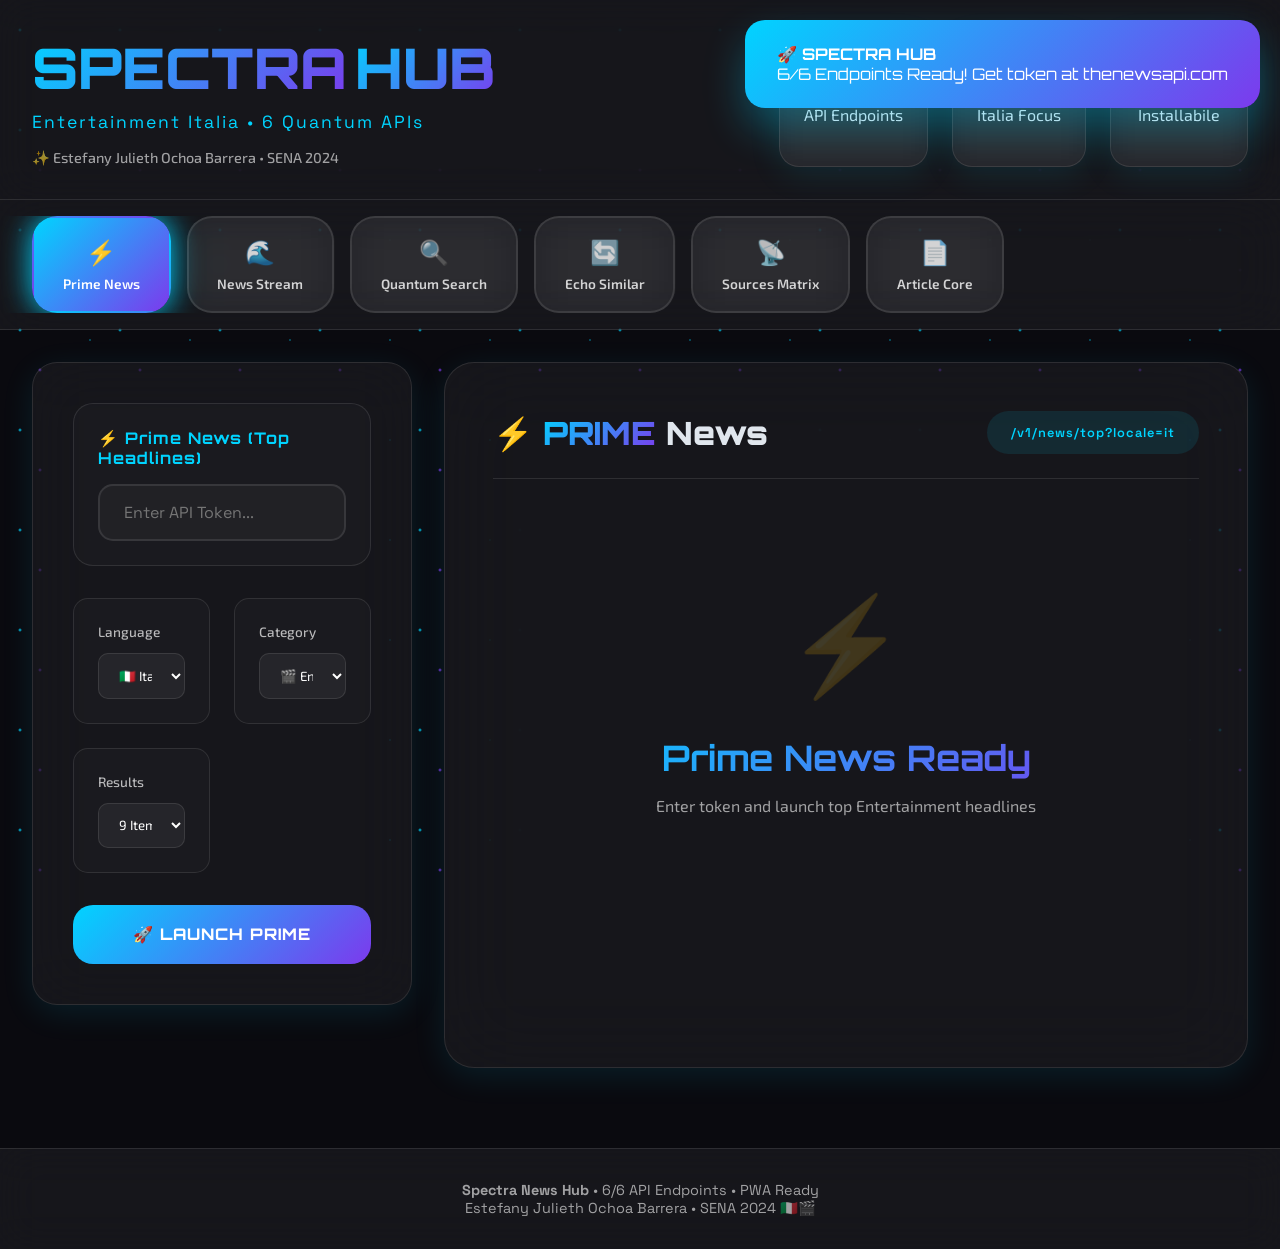
<file: index.html>
<!DOCTYPE html>
<html lang="it">
<head>
  <meta charset="UTF-8">
  <meta name="viewport" content="width=device-width, initial-scale=1.0">
  <title>Spectra News Hub 🌊 - Estefany Julieth Ochoa Barrera</title>
  <meta name="description" content="Piattaforma avanzata per Entertainment Italia - 6 API Endpoints">
  <meta name="author" content="Estefany Julieth Ochoa Barrera - SENA">
  
  <!-- PWA -->
  <link rel="manifest" href="manifest.json">
  <meta name="theme-color" content="#00d4ff">
  <meta name="apple-mobile-web-app-capable" content="yes">
  <link rel="apple-touch-icon" href="icon-192.png">
  
  <!-- Fonts Futuristic -->
  <link href="https://fonts.googleapis.com/css2?family=Orbitron:wght@400;700;900&family=Exo+2:wght@300;400;600;800&family=Space+Grotesk:wght@400;500;700&display=swap" rel="stylesheet">
  
  <link rel="stylesheet" href="styles.css">
</head>
<body>
  <!-- GLASS HERO -->
  <header class="glass-hero">
    <div class="hero-grid">
      <div class="hero-brand">
        <div class="neon-logo">
          <span class="logo-glow">SPECTRA</span>
          <span class="logo-pulse">HUB</span>
        </div>
        <div class="tech-tagline">Entertainment Italia • 6 Quantum APIs</div>
        <div class="dev-credit">✨ Estefany Julieth Ochoa Barrera • SENA 2024</div>
      </div>
      <div class="hero-stats">
        <div class="stat-card">
          <div class="stat-number">6</div>
          <div>API Endpoints</div>
        </div>
        <div class="stat-card">
          <div class="stat-number">🇮🇹</div>
          <div>Italia Focus</div>
        </div>
        <div class="stat-card">
          <div class="stat-number">PWA</div>
          <div>Installabile</div>
        </div>
      </div>
    </div>
  </header>

  <!-- CYBER NAV -->
  <nav class="cyber-nav">
    <div class="nav-scroller">
      <button class="nav-chip active" data-panel="prime">
        <div class="chip-icon">⚡</div>
        <div>Prime News</div>
      </button>
      <button class="nav-chip" data-panel="stream">
        <div class="chip-icon">🌊</div>
        <div>News Stream</div>
      </button>
      <button class="nav-chip" data-panel="quantum">
        <div class="chip-icon">🔍</div>
        <div>Quantum Search</div>
      </button>
      <button class="nav-chip" data-panel="echo">
        <div class="chip-icon">🔄</div>
        <div>Echo Similar</div>
      </button>
      <button class="nav-chip" data-panel="matrix">
        <div class="chip-icon">📡</div>
        <div>Sources Matrix</div>
      </button>
      <button class="nav-chip" data-panel="core">
        <div class="chip-icon">📄</div>
        <div>Article Core</div>
      </button>
    </div>
  </nav>

  <!-- MAIN DASHBOARD -->
  <div class="dashboard">
    
    <!-- 1. PRIME NEWS -->
    <div class="control-matrix active" id="panel-prime">
      <div class="api-auth">
        <div class="auth-header">⚡ Prime News (Top Headlines)</div>
        <input type="password" id="primeToken" placeholder="Enter API Token..." class="code-input">
      </div>
      <div class="control-grid">
        <div class="param-card">
          <label>Language</label>
          <select id="primeLang">
            <option value="it" selected>🇮🇹 Italiano</option>
            <option value="en">🌍 English</option>
          </select>
        </div>
        <div class="param-card">
          <label>Category</label>
          <select id="primeCat">
            <option value="entertainment" selected>🎬 Entertainment</option>
            <option value="sports">⚽ Sports</option>
          </select>
        </div>
        <div class="param-card">
          <label>Results</label>
          <select id="primeCount">
            <option value="6">6 Items</option>
            <option value="9" selected>9 Items</option>
          </select>
        </div>
      </div>
      <button class="launch-btn" onclick="activatePrime()">🚀 Launch Prime</button>
    </div>

    <!-- 2. NEWS STREAM -->
    <div class="control-matrix" id="panel-stream">
      <div class="api-auth">
        <div class="auth-header">🌊 News Stream (All News)</div>
        <input type="password" id="streamToken" placeholder="Enter API Token..." class="code-input">
      </div>
      <div class="control-grid">
        <div class="param-card">
          <label>Language</label>
          <select id="streamLang">
            <option value="it" selected>🇮🇹 Italiano</option>
          </select>
        </div>
        <div class="param-card">
          <label>Category</label>
          <select id="streamCat">
            <option value="entertainment" selected>🎬 Entertainment</option>
            <option value="general">📰 General</option>
          </select>
        </div>
        <div class="param-card">
          <label>Results</label>
          <select id="streamCount">
            <option value="6" selected>6 Items</option>
            <option value="12">12 Items</option>
          </select>
        </div>
      </div>
      <button class="launch-btn" onclick="activateStream()">🌊 Launch Stream</button>
    </div>

    <!-- 3. QUANTUM SEARCH -->
    <div class="control-matrix" id="panel-quantum">
      <div class="api-auth">
        <div class="auth-header">🔍 Quantum Search</div>
        <input type="password" id="quantumToken" placeholder="Enter API Token..." class="code-input">
      </div>
      <div class="control-grid">
        <div class="param-card">
          <label>Keywords</label>
          <input type="text" id="searchQuery" placeholder="cinema, festival, celebrity..." class="code-input" value="cinema">
        </div>
        <div class="param-card">
          <label>Language</label>
          <select id="quantumLang">
            <option value="it" selected>🇮🇹 Italiano</option>
          </select>
        </div>
        <div class="param-card">
          <label>Results</label>
          <select id="quantumCount">
            <option value="6" selected>6 Items</option>
            <option value="12">12 Items</option>
          </select>
        </div>
      </div>
      <button class="launch-btn" onclick="activateQuantum()">🔍 Search Now</button>
    </div>

    <!-- 4. ECHO SIMILAR -->
    <div class="control-matrix" id="panel-echo">
      <div class="api-auth">
        <div class="auth-header">🔄 Echo Similar</div>
        <input type="password" id="echoToken" placeholder="Enter API Token..." class="code-input">
      </div>
      <div class="control-grid">
        <div class="param-card">
          <label>Article UUID</label>
          <input type="text" id="echoId" placeholder="Paste UUID here..." class="code-input" value="demo-123">
        </div>
        <div class="param-card">
          <label>Limit</label>
          <select id="echoLimit">
            <option value="5" selected>5 Similar</option>
            <option value="10">10 Similar</option>
          </select>
        </div>
      </div>
      <button class="launch-btn" onclick="activateEcho()">🔄 Find Similar</button>
    </div>

    <!-- 5. SOURCES MATRIX -->
    <div class="control-matrix" id="panel-matrix">
      <div class="api-auth">
        <div class="auth-header">📡 Sources Matrix</div>
        <input type="password" id="matrixToken" placeholder="Enter API Token..." class="code-input">
      </div>
      <div class="control-grid">
        <div class="param-card">
          <label>Language</label>
          <select id="matrixLang">
            <option value="it" selected>🇮🇹 Italiano</option>
          </select>
        </div>
        <div class="param-card">
          <label>Category</label>
          <select id="matrixCat">
            <option value="entertainment" selected>🎬 Entertainment</option>
          </select>
        </div>
      </div>
      <button class="launch-btn" onclick="activateMatrix()">📡 Load Sources</button>
    </div>

    <!-- 6. CORE DETAIL -->
    <div class="control-matrix" id="panel-core">
      <div class="api-auth">
        <div class="auth-header">📄 Article Core</div>
        <input type="password" id="coreToken" placeholder="Enter API Token..." class="code-input">
      </div>
      <div class="control-grid">
        <div class="param-card">
          <label>Article UUID</label>
          <input type="text" id="coreId" placeholder="Paste UUID here..." class="code-input" value="demo-456">
        </div>
      </div>
      <button class="launch-btn" onclick="activateCore()">📄 Load Detail</button>
    </div>

    <!-- OUTPUT TERMINAL -->
    <main class="output-terminal">
      
      <!-- PRIME SCREEN -->
      <section class="terminal-screen active" id="screen-prime">
        <div class="screen-header">
          <h2>⚡ <span class="neon-text">PRIME</span> News</h2>
          <div class="api-path">/v1/news/top?locale=it</div>
        </div>
        <div id="primeOutput" class="output-zone">
          <div class="welcome-matrix">
            <div class="matrix-particle">⚡</div>
            <h3>Prime News Ready</h3>
            <p>Enter token and launch top Entertainment headlines</p>
          </div>
        </div>
      </section>

      <!-- STREAM SCREEN -->
      <section class="terminal-screen" id="screen-stream">
        <div class="screen-header">
          <h2>🌊 <span class="neon-text">NEWS STREAM</span></h2>
          <div class="api-path">/v1/news/all?locale=it</div>
        </div>
        <div id="streamOutput" class="output-zone">
          <div class="welcome-matrix">
            <div class="matrix-particle">🌊</div>
            <h3>Stream Ready</h3>
            <p>Launch continuous Entertainment news flow</p>
          </div>
        </div>
      </section>

      <!-- QUANTUM SCREEN -->
      <section class="terminal-screen" id="screen-quantum">
        <div class="screen-header">
          <h2>🔍 <span class="neon-text">QUANTUM</span> Search</h2>
          <div class="api-path">/v1/news/search?keywords=cinema</div>
        </div>
        <div id="quantumOutput" class="output-zone">
          <div class="welcome-matrix">
            <div class="matrix-particle">🔍</div>
            <h3>Search Engine Active</h3>
            <p>Enter keywords like "cinema" or "festival"</p>
          </div>
        </div>
      </section>

      <!-- ECHO SCREEN -->
      <section class="terminal-screen" id="screen-echo">
        <div class="screen-header">
          <h2>🔄 <span class="neon-text">ECHO</span> Similar</h2>
          <div class="api-path">/v1/news/similar?article=UUID</div>
        </div>
        <div id="echoOutput" class="output-zone">
          <div class="welcome-matrix">
            <div class="matrix-particle">🔄</div>
            <h3>Echo System Online</h3>
            <p>Paste article UUID to find similar content</p>
          </div>
        </div>
      </section>

      <!-- MATRIX SCREEN -->
      <section class="terminal-screen" id="screen-matrix">
        <div class="screen-header">
          <h2>📡 <span class="neon-text">SOURCES</span> Matrix</h2>
          <div class="api-path">/v1/news/sources?locale=it</div>
        </div>
        <div id="matrixOutput" class="output-zone">
          <div class="welcome-matrix">
            <div class="matrix-particle">📡</div>
            <h3>Sources Matrix Ready</h3>
            <p>Load all Italian Entertainment sources</p>
          </div>
        </div>
      </section>

      <!-- CORE SCREEN -->
      <section class="terminal-screen" id="screen-core">
        <div class="screen-header">
          <h2>📄 <span class="neon-text">CORE</span> Detail</h2>
          <div class="api-path">/v1/news/detail?article=UUID</div>
        </div>
        <div id="coreOutput" class="output-zone">
          <div class="welcome-matrix">
            <div class="matrix-particle">📄</div>
            <h3>Core Reader Active</h3>
            <p>Paste UUID for full article details</p>
          </div>
        </div>
      </section>

    </main>
  </div>

  <!-- NEON FOOTER -->
  <footer class="neon-footer">
    <div class="footer-glow">
      <strong>Spectra News Hub</strong> • 6/6 API Endpoints • PWA Ready
      <br>Estefany Julieth Ochoa Barrera • SENA 2024 🇮🇹🎬
    </div>
  </footer>

  <!-- LOADING VEIL -->
  <div id="veil" class="loading-veil">
    <div class="orbital-loader">
      <div class="orbit"></div>
      <div class="core">Quantum Loading...</div>
    </div>
  </div>

  <script src="app.js"></script>
</body>
</html>
</file>
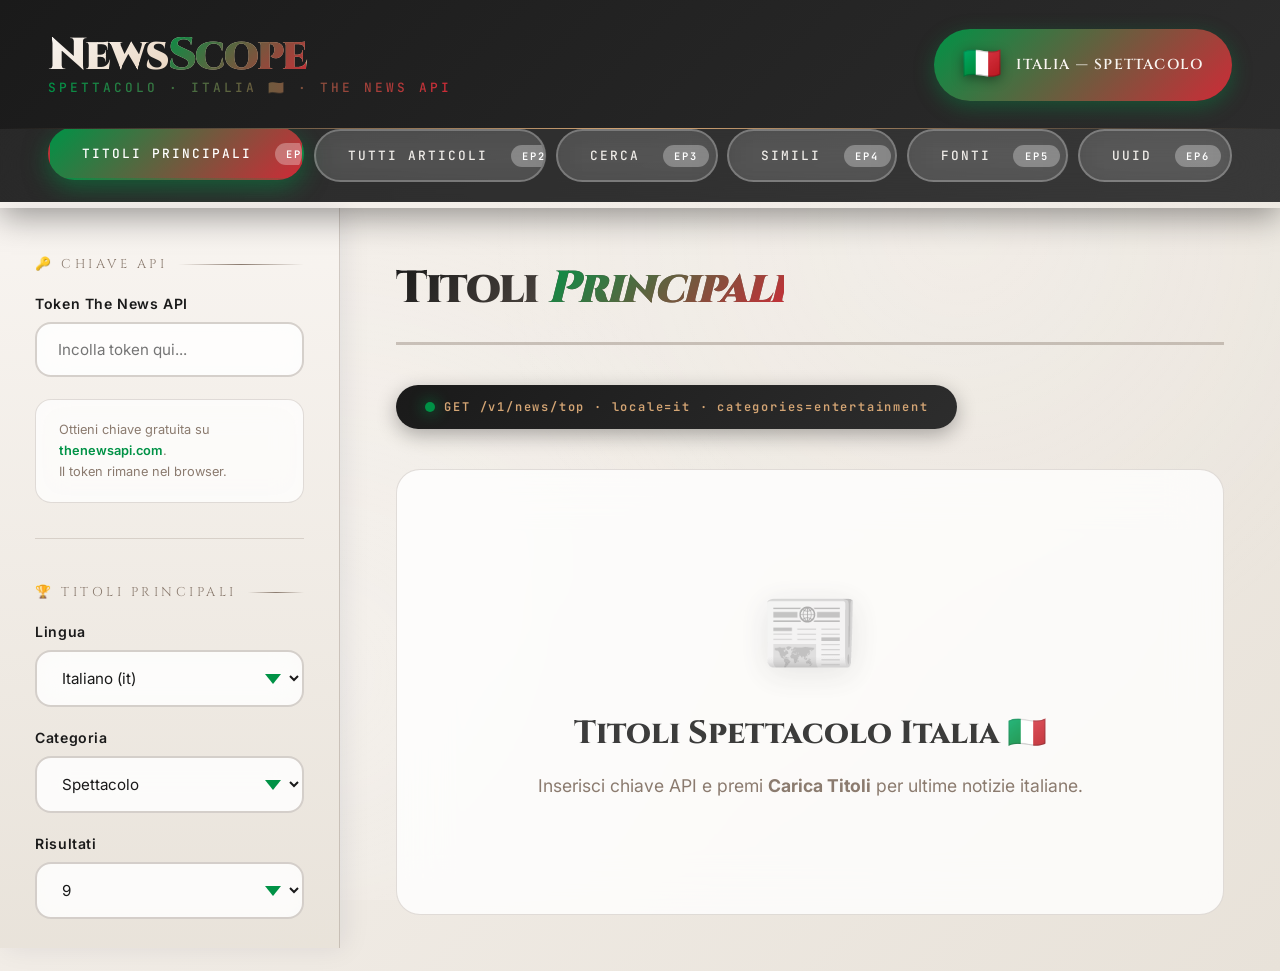
<file: news-explorer.html>
<!DOCTYPE html>
<html lang="it">
<head>
  <meta charset="UTF-8" />
  <meta name="viewport" content="width=device-width, initial-scale=1.0"/>
  <title>NewsScope — Cronache Italiane 🇮🇹 | Spettacolo</title>

  <!-- Google Fonts Italiane Premium -->
  <link href="https://fonts.googleapis.com/css2?family=Cinzel:wght@400;500;600;700;800;900&family=Inter:wght@300;400;500;600;700&family=JetBrains+Mono:wght@400;500;600&display=swap" rel="stylesheet"/>

  <style>
    /* ============================================================
       STILE ITALIANO COMPLETO - Marmo Carrara + Bandiera Italiana
    ============================================================ */
    *, *::before, *::after { 
      box-sizing: border-box; 
      margin: 0; 
      padding: 0; 
    }

    :root {
      /* Bandiera Italiana + Marmo */
      --verde-italia:    #009246;
      --rojo-italia:     #ce2b37;
      --blanco-marmol:   #f8f4f0;
      --marmol-oscuro:   #e8e2d9;
      --oro-renacentista:#d4a574;
      --negro-carbon:    #1a1a1a;
      --gris-piedra:     #8b7b6f;
      --sombra-marmol:   rgba(13,26,70,0.08);
      
      /* Tipografia Italiana */
      --serif: 'Cinzel', serif;
      --sans: 'Inter', sans-serif;
      --mono: 'JetBrains Mono', monospace;
    }

    body {
      font-family: var(--sans);
      background: linear-gradient(135deg, var(--blanco-marmol) 0%, var(--marmol-oscuro) 100%);
      color: var(--negro-carbon);
      min-height: 100vh;
      overflow-x: hidden;
      position: relative;
    }

    /* Texture Marmo Sottile */
    body::before {
      content: '';
      position: fixed;
      top: 0; left: 0; width: 100%; height: 100%;
      background-image: 
        radial-gradient(circle at 25% 75%, rgba(255,255,255,0.25) 0%, transparent 40%),
        radial-gradient(circle at 75% 25%, rgba(255,255,255,0.15) 0%, transparent 40%);
      pointer-events: none;
      z-index: -1;
    }

    /* HEADER HERO ITALIANO */
    header {
      background: linear-gradient(135deg, var(--negro-carbon) 0%, #2d2d2d 100%);
      color: var(--blanco-marmol);
      border-bottom: 6px solid transparent;
      background-clip: padding-box;
      position: sticky; top: 0; z-index: 100;
      box-shadow: 0 8px 32px rgba(0,0,0,0.4);
    }

    .masthead {
      display: flex; align-items: center; justify-content: space-between;
      padding: 1.8rem 3rem; position: relative;
    }

    .masthead::before {
      content: ''; position: absolute; bottom: 0; left: 0; right: 0;
      height: 1px; background: linear-gradient(90deg, transparent, var(--oro-renacentista), transparent);
    }

    .logo {
      font-family: var(--serif); font-size: 2.8rem; font-weight: 900;
      background: linear-gradient(135deg, var(--blanco-marmol), var(--oro-renacentista));
      -webkit-background-clip: text; -webkit-text-fill-color: transparent;
      background-clip: text; letter-spacing: -2px; line-height: 1;
    }

    .logo span { 
      background: linear-gradient(135deg, var(--verde-italia), var(--rojo-italia));
      -webkit-background-clip: text; -webkit-text-fill-color: transparent;
      background-clip: text;
    }

    .tagline {
      font-family: var(--mono); font-size: 0.8rem;
      background: linear-gradient(90deg, var(--verde-italia), var(--rojo-italia));
      -webkit-background-clip: text; -webkit-text-fill-color: transparent;
      letter-spacing: 3px; text-transform: uppercase; font-weight: 500;
    }

    .flag-badge {
      display: flex; align-items: center; gap: 0.8rem;
      padding: 0.9rem 1.8rem; background: linear-gradient(135deg, var(--verde-italia), var(--rojo-italia));
      border-radius: 50px; font-family: var(--serif); font-size: 0.9rem; font-weight: 600;
      letter-spacing: 1.2px; box-shadow: 0 6px 20px rgba(0,146,70,0.4);
      backdrop-filter: blur(15px);
    }

    .flag-badge .flag { font-size: 2rem; filter: drop-shadow(0 3px 6px rgba(0,0,0,0.4)); }

    /* NAV ITALIANA PREMIUM */
    nav {
      display: flex; overflow-x: auto; scrollbar-width: none;
      padding: 0 3rem 1.2rem; gap: 0.6rem;
      background: rgba(255,255,255,0.06); backdrop-filter: blur(25px);
    }

    nav::-webkit-scrollbar { display: none; }

    .nav-btn {
      background: rgba(255,255,255,0.12); border: 2px solid rgba(255,255,255,0.25);
      color: rgba(248,244,240,0.95); font-family: var(--mono); font-size: 0.8rem;
      font-weight: 500; letter-spacing: 2px; text-transform: uppercase;
      padding: 1rem 2rem; cursor: pointer; white-space: nowrap; border-radius: 30px;
      backdrop-filter: blur(15px); transition: all 0.35s cubic-bezier(0.4,0,0.2,1);
      position: relative; overflow: hidden;
    }

    .nav-btn::before {
      content: ''; position: absolute; top: 0; left: -100%; width: 100%; height: 100%;
      background: linear-gradient(90deg, transparent, rgba(255,255,255,0.4), transparent);
      transition: left 0.6s;
    }

    .nav-btn:hover::before { left: 100%; }
    .nav-btn:hover { 
      transform: translateY(-3px); box-shadow: 0 12px 30px rgba(0,0,0,0.4);
      border-color: rgba(255,255,255,0.5);
    }

    .nav-btn.active {
      background: linear-gradient(135deg, var(--verde-italia), var(--rojo-italia));
      border-color: transparent; color: white;
      box-shadow: 0 8px 25px rgba(0,146,70,0.5); transform: translateY(-2px);
    }

    .nav-btn .ep-tag {
      font-size: 0.65rem; background: rgba(255,255,255,0.3); color: white;
      padding: 0.25rem 0.7rem; border-radius: 15px; margin-left: 0.8rem; font-weight: 600;
    }

    /* LAYOUT PRINCIPALE */
    .app-body { display: grid; grid-template-columns: 340px 1fr; min-height: calc(100vh - 160px); }

    /* SIDEBAR MÁRMOL */
    .sidebar {
      background: linear-gradient(180deg, rgba(248,244,240,0.97) 0%, rgba(232,226,217,0.97) 100%);
      border-right: 1px solid rgba(139,123,111,0.35); padding: 3rem 2.2rem;
      position: sticky; top: 160px; height: calc(100vh - 160px); overflow-y: auto;
      display: flex; flex-direction: column; gap: 2.8rem; backdrop-filter: blur(25px);
      box-shadow: 5px 0 25px var(--sombra-marmol);
    }

    .sidebar-section { border-bottom: 1px solid rgba(139,123,111,0.25); padding-bottom: 2.2rem; }
    .sidebar-section:last-child { border-bottom: none; }

    .sidebar-label {
      font-family: var(--serif); font-size: 0.8rem; letter-spacing: 3.5px;
      text-transform: uppercase; color: var(--gris-piedra); margin-bottom: 1.4rem;
      display: flex; align-items: center; gap: 0.7rem;
    }

    .sidebar-label::after {
      content: ''; flex: 1; height: 1px; background: linear-gradient(90deg, transparent, var(--gris-piedra), transparent);
    }

    /* FORM CONTROLLI */
    .form-group { margin-bottom: 1.4rem; }
    .form-group label {
      display: block; font-size: 0.88rem; font-weight: 600; color: var(--negro-carbon);
      margin-bottom: 0.6rem; letter-spacing: 0.6px;
    }

    .form-control {
      width: 100%; padding: 1rem 1.3rem; background: rgba(255,255,255,0.85);
      border: 2px solid rgba(139,123,111,0.35); border-radius: 16px;
      font-family: var(--sans); font-size: 0.95rem; color: var(--negro-carbon);
      transition: all 0.35s cubic-bezier(0.4,0,0.2,1); backdrop-filter: blur(15px);
    }

    .form-control:focus {
      outline: none; border-color: var(--verde-italia);
      box-shadow: 0 0 0 5px rgba(0,146,70,0.2), 0 10px 30px var(--sombra-marmol);
      transform: translateY(-2px);
    }

    select.form-control {
      background-image: url("data:image/svg+xml,%3Csvg xmlns='http://www.w3.org/2000/svg' width='16' height='12' viewBox='0 0 16 12'%3E%3Cpath fill='%23009246' d='M8 12L0 2h16z'/%3E%3C/svg%3E");
      background-repeat: no-repeat; background-position: right 1.3rem center; padding-right: 3rem;
    }

    .btn-search {
      width: 100%; padding: 1.1rem 1.8rem;
      background: linear-gradient(135deg, var(--verde-italia), var(--rojo-italia));
      color: white; border: none; border-radius: 16px; font-family: var(--serif);
      font-size: 0.95rem; font-weight: 600; letter-spacing: 1.8px; text-transform: uppercase;
      cursor: pointer; transition: all 0.35s cubic-bezier(0.4,0,0.2,1); margin-top: 0.6rem;
      position: relative; overflow: hidden;
    }

    .btn-search::before {
      content: ''; position: absolute; top: 0; left: -100%; width: 100%; height: 100%;
      background: linear-gradient(90deg, transparent, rgba(255,255,255,0.4), transparent);
      transition: left 0.7s;
    }

    .btn-search:hover::before { left: 100%; }
    .btn-search:hover { transform: translateY(-3px); box-shadow: 0 15px 35px rgba(0,146,70,0.5); }
    .btn-search:active { transform: scale(0.98); }

    .api-key-note {
      font-size: 0.8rem; color: var(--gris-piedra); line-height: 1.65;
      background: rgba(255,255,255,0.75); border: 1px solid rgba(139,123,111,0.25);
      border-radius: 16px; padding: 1.2rem 1.4rem; backdrop-filter: blur(15px);
    }

    .api-key-note a { color: var(--verde-italia); text-decoration: none; font-weight: 600; }
    .api-key-note a:hover { text-decoration: underline; }

    /* MAIN CONTENT */
    .main-content { padding: 3.5rem; min-height: 100%; }

    .section-header {
      display: flex; align-items: baseline; justify-content: space-between;
      margin-bottom: 2.5rem; padding-bottom: 1.8rem;
      border-bottom: 3px solid rgba(139,123,111,0.4);
    }

    .section-title {
      font-family: var(--serif); font-size: 2.8rem; font-weight: 900;
      background: linear-gradient(135deg, var(--negro-carbon), var(--gris-piedra));
      -webkit-background-clip: text; -webkit-text-fill-color: transparent;
      line-height: 1.1; letter-spacing: -1.5px;
    }

    .section-title em {
      background: linear-gradient(135deg, var(--verde-italia), var(--rojo-italia));
      -webkit-background-clip: text; -webkit-text-fill-color: transparent;
    }

    .result-meta {
      font-family: var(--mono); font-size: 0.8rem; color: var(--gris-piedra);
      letter-spacing: 2.5px; font-weight: 500; text-transform: uppercase;
    }

    /* ENDPOINT BADGE */
    .endpoint-badge {
      display: inline-flex; align-items: center; gap: 0.6rem;
      background: linear-gradient(135deg, var(--negro-carbon), #2d2d2d);
      color: var(--oro-renacentista); font-family: var(--mono); font-size: 0.75rem;
      font-weight: 600; letter-spacing: 1.8px; padding: 0.9rem 1.8rem;
      border-radius: 30px; margin-bottom: 2.5rem; box-shadow: 0 6px 20px rgba(0,0,0,0.3);
      backdrop-filter: blur(25px);
    }

    .endpoint-badge .dot {
      width: 10px; height: 10px; background: var(--verde-italia); border-radius: 50%;
      animation: pulse-glow 2s infinite; box-shadow: 0 0 15px var(--verde-italia);
    }

    @keyframes pulse-glow {
      0%,100% { opacity: 1; transform: scale(1); }
      50% { opacity: 0.6; transform: scale(1.3); }
    }

    /* STATES & LOADING */
    .state-box {
      text-align: center; padding: 7rem 4rem; color: var(--gris-piedra);
      background: rgba(255,255,255,0.8); border-radius: 24px;
      border: 1px solid rgba(139,123,111,0.25); backdrop-filter: blur(25px);
    }

    .state-icon { font-size: 5rem; margin-bottom: 2rem; opacity: 0.6; filter: drop-shadow(0 6px 15px rgba(0,0,0,0.15)); }

    .state-title {
      font-family: var(--serif); font-size: 2rem; margin-bottom: 1rem;
      color: var(--negro-carbon); opacity: 0.85; font-weight: 800;
    }

    .state-sub { font-size: 1.1rem; line-height: 1.75; max-width: 600px; margin: 0 auto; }

    .loader {
      display: flex; align-items: center; justify-content: center; gap: 10px; padding: 6rem;
    }

    .loader-dot {
      width: 14px; height: 14px; background: linear-gradient(135deg, var(--verde-italia), var(--rojo-italia));
      border-radius: 50%; animation: bounce-italia 1.1s infinite ease-in-out;
    }

    .loader-dot:nth-child(2) { animation-delay: 0.25s; }
    .loader-dot:nth-child(3) { animation-delay: 0.5s; }

    @keyframes bounce-italia {
      0%,80%,100% { transform: scale(0.7) translateY(0); opacity: 0.5; }
      40% { transform: scale(1.2) translateY(-12px); opacity: 1; }
    }

    /* NEWS GRID ITALIANA */
    .news-grid {
      display: grid; grid-template-columns: repeat(auto-fill, minmax(360px, 1fr)); gap: 2.5rem;
    }

    /* TARJETAS PREMIUM */
    .card {
      background: rgba(255,255,255,0.97); border: 1px solid rgba(139,123,111,0.25);
      border-radius: 24px; overflow: hidden; transition: all 0.45s cubic-bezier(0.4,0,0.2,1);
      display: flex; flex-direction: column; position: relative; backdrop-filter: blur(25px);
      box-shadow: 0 12px 45px var(--sombra-marmol); animation: fadeInUpItalian 0.7s ease both;
    }

    .card::before {
      content: ''; position: absolute; top: 0; left: 0; right: 0; height: 5px;
           background: linear-gradient(90deg, var(--verde-italia), var(--rojo-italia));
    }

    .card:hover {
      transform: translateY(-15px) rotateX(3deg); box-shadow: 0 35px 80px rgba(0,0,0,0.2);
    }

    @keyframes fadeInUpItalian {
      from { opacity: 0; transform: translateY(40px) scale(0.95); }
      to { opacity: 1; transform: translateY(0) scale(1); }
    }

    .card:nth-child(1) { animation-delay: 0.15s; }
    .card:nth-child(2) { animation-delay: 0.3s; }
    .card:nth-child(3) { animation-delay: 0.45s; }
    .card:nth-child(4) { animation-delay: 0.6s; }
    .card:nth-child(5) { animation-delay: 0.75s; }
    .card:nth-child(6) { animation-delay: 0.9s; }

    .card-image {
      width: 100%; aspect-ratio: 16/9; object-fit: cover; transition: transform 0.5s ease;
    }

    .card:hover .card-image { transform: scale(1.08); }

    .card-image-placeholder {
      width: 100%; aspect-ratio: 16/9;
      background: linear-gradient(135deg, rgba(0,146,70,0.15) 0%, rgba(206,43,55,0.15) 50%, rgba(0,146,70,0.15) 100%);
      display: flex; align-items: center; justify-content: center; font-size: 4rem; opacity: 0.7;
    }

    .card-body { padding: 2.2rem; flex: 1; display: flex; flex-direction: column; }

    .card-category {
      font-family: var(--mono); font-size: 0.75rem; font-weight: 600; letter-spacing: 3px;
      text-transform: uppercase; background: linear-gradient(135deg, var(--verde-italia), var(--rojo-italia));
      -webkit-background-clip: text; -webkit-text-fill-color: transparent; margin-bottom: 1rem;
    }

    .card-title {
      font-family: var(--serif); font-size: 1.4rem; font-weight: 900; line-height: 1.35;
      color: var(--negro-carbon); margin-bottom: 1rem; flex: 1;
    }

    .card-title a { color: inherit; text-decoration: none; }
    .card-title a:hover { color: var(--verde-italia); text-shadow: 0 3px 10px rgba(0,146,70,0.3); }

    .card-snippet {
      font-size: 0.98rem; line-height: 1.7; color: var(--gris-piedra); margin-bottom: 1.5rem;
      display: -webkit-box; -webkit-line-clamp: 3; -webkit-box-orient: vertical; overflow: hidden;
    }

    .card-footer {
      display: flex; align-items: center; justify-content: space-between; padding-top: 1.2rem;
      border-top: 1px solid rgba(139,123,111,0.25); margin-top: auto;
    }

    .card-source { font-family: var(--mono); font-size: 0.8rem; color: var(--gris-piedra); font-weight: 500; }
    .card-date { font-family: var(--mono); font-size: 0.75rem; color: var(--gris-piedra); }

    .read-link {
      font-family: var(--mono); font-size: 0.75rem; color: var(--verde-italia);
      text-decoration: none; letter-spacing: 1.8px; text-transform: uppercase; font-weight: 600;
      padding: 0.6rem 1.2rem; border: 2px solid var(--verde-italia); border-radius: 25px;
      transition: all 0.35s ease;
    }

    .read-link:hover {
      background: var(--verde-italia); color: white; transform: translateY(-2px);
    }

    /* TOP STORY LAYOUT */
    .top-story {
      display: grid; grid-template-columns: 2fr 1fr; gap: 3rem; margin-bottom: 3rem;
      animation: fadeInUpItalian 0.7s ease both;
    }

    .top-story-main {
      background: rgba(255,255,255,0.97); border: 1px solid rgba(139,123,111,0.25);
      border-radius: 28px; overflow: hidden; cursor: pointer; transition: all 0.45s ease;
      box-shadow: 0 20px 60px var(--sombra-marmol);
    }

    .top-story-main:hover {
      transform: translateY(-10px); box-shadow: 0 45px 100px rgba(0,0,0,0.25);
    }

    .top-story-main .card-image { aspect-ratio: 16/9; }
    .top-story-main .card-body { padding: 2.8rem; }
    .top-story-main .card-title { font-size: 1.9rem; }

    .top-story-side { display: flex; flex-direction: column; gap: 1.8rem; }

    /* STAT CARDS */
    .stat-grid {
      display: grid; grid-template-columns: repeat(auto-fill, minmax(240px, 1fr));
      gap: 1.8rem; margin-bottom: 3rem;
    }

    .stat-card {
      background: linear-gradient(135deg, rgba(255,255,255,0.95), rgba(248,244,240,0.95));
      border: 1px solid rgba(139,123,111,0.25); border-radius: 24px; padding: 2.5rem;
      text-align: center; transition: all 0.4s ease; box-shadow: 0 12px 35px var(--sombra-marmol);
      animation: fadeInUpItalian 0.7s ease both;
    }

    .stat-card:hover {
      transform: translateY(-8px); box-shadow: 0 25px 55px rgba(0,0,0,0.2);
    }

    .stat-card-label {
      font-family: var(--mono); font-size: 0.7rem; letter-spacing: 3px;
      text-transform: uppercase; color: var(--gris-piedra); margin-bottom: 1rem;
    }

    .stat-card-value {
      font-family: var(--serif); font-size: 3.2rem; font-weight: 900;
      background: linear-gradient(135deg, var(--verde-italia), var(--rojo-italia));
      -webkit-background-clip: text; -webkit-text-fill-color: transparent; line-height: 1;
    }

    .stat-card-sub {
      font-size: 0.9rem; color: var(--gris-piedra); margin-top: 0.5rem; font-weight: 500;
    }

    /* HORIZONTAL SCROLL */
    .h-scroll-wrapper {
      overflow-x: auto; padding-bottom: 1.8rem; scrollbar-width: thin;
      scrollbar-color: rgba(139,123,111,0.6) transparent;
    }

    .h-scroll { display: flex; gap: 1.8rem; width: max-content; }
    .h-scroll .card { width: 320px; flex-shrink: 0; }

    /* SOURCES TABLE */
    .sources-table {
      width: 100%; border-collapse: collapse; font-size: 0.95rem;
      background: rgba(255,255,255,0.97); border-radius: 24px; overflow: hidden;
      box-shadow: 0 18px 55px var(--sombra-marmol);
    }

    .sources-table th {
      font-family: var(--mono); font-size: 0.75rem; letter-spacing: 2.5px;
      text-transform: uppercase; color: var(--gris-piedra); padding: 1.5rem 1.8rem;
      text-align: left; background: linear-gradient(135deg, rgba(0,146,70,0.12), rgba(206,43,55,0.12));
      border-bottom: 3px solid rgba(139,123,111,0.3); font-weight: 700;
    }

    .sources-table td {
      padding: 1.5rem 1.8rem; border-bottom: 1px solid rgba(139,123,111,0.15);
      color: var(--negro-carbon); vertical-align: middle; transition: background 0.35s ease;
    }

    .sources-table tr:hover td { background: rgba(0,146,70,0.08); }

    .source-name { font-weight: 700; color: var(--negro-carbon); }
    .source-url {
      font-family: var(--mono); font-size: 0.85rem; color: var(--verde-italia);
      text-decoration: none; font-weight: 600;
    }

    .source-url:hover { text-decoration: underline; color: var(--rojo-italia); }

    .tag-pill {
      display: inline-block; background: linear-gradient(135deg, var(--verde-italia), var(--rojo-italia));
      color: white; border-radius: 25px; font-family: var(--mono); font-size: 0.7rem;
      font-weight: 600; padding: 0.4rem 1.2rem; letter-spacing: 1px; margin: 0.25rem;
      box-shadow: 0 3px 12px rgba(0,146,70,0.4);
    }

    /* UUID DETAIL */
    .article-detail {
      display: grid; grid-template-columns: 1fr 1fr; gap: 4rem; align-items: start;
    }

    .article-detail-img {
      width: 100%; border-radius: 28px; border: 1px solid rgba(139,123,111,0.25);
      object-fit: cover; aspect-ratio: 4/3; box-shadow: 0 20px 60px var(--sombra-marmol);
    }

    .article-meta-list { list-style: none; }
    .article-meta-list li {
      display: grid; grid-template-columns: 120px 1fr; gap: 1.2rem;
      padding: 1.5rem 0; border-bottom: 1px solid rgba(139,123,111,0.15);
      font-size: 0.95rem;
    }

    .article-meta-list li .meta-key {
      font-family: var(--mono); font-size: 0.75rem; text-transform: uppercase;
      letter-spacing: 1.8px; color: var(--gris-piedra); font-weight: 700; padding-top: 0.4rem;
    }

    .article-meta-list li .meta-val {
      color: var(--negro-carbon); line-height: 1.7; font-weight: 600;
    }

    .article-meta-list li .meta-val a { color: var(--verde-italia); text-decoration: none; }

    /* ERROR BOX */
    .error-box {
      background: linear-gradient(135deg, rgba(206,43,55,0.12), rgba(206,43,55,0.06));
      border: 1px solid rgba(206,43,55,0.35); border-left: 8px solid var(--rojo-italia);
      border-radius: 20px; padding: 1.8rem 2.5rem; display: flex; gap: 1.2rem;
      align-items: flex-start; font-size: 1rem; color: var(--negro-carbon);
      animation: slideInError 0.45s ease; box-shadow: 0 12px 35px rgba(206,43,55,0.2);
    }

    .error-box .err-icon { font-size: 1.8rem; flex-shrink: 0; }

    @keyframes slideInError {
      from { opacity: 0; transform: translateX(-25px); }
      to { opacity: 1; transform: translateX(0); }
    }

    /* RESPONSIVE */
    @media (max-width: 1200px) {
      .app-body { grid-template-columns: 1fr; }
      .sidebar { position: static; height: auto; border-right: none; border-bottom: 1px solid rgba(139,123,111,0.4); }
      .top-story, .article-detail { grid-template-columns: 1fr; }
    }

    @media (max-width: 768px) {
      .masthead { padding: 1.2rem 1.8rem; }
      .logo { font-size: 2.2rem; }
      nav { padding: 0 1.8rem 1.2rem; }
      .main-content { padding: 2.5rem 1.8rem; }
      .news-grid { grid-template-columns: 1fr; gap: 2rem; }
    }

    @media (max-width: 480px) {
      .logo { font-size: 1.9rem; }
      .section-title { font-size: 2.2rem; }
      .stat-grid { grid-template-columns: 1fr; }
    }

    /* UTILITIES */
    .hidden { display: none !important; }
    .text-accent {
      background: linear-gradient(135deg, var(--verde-italia), var(--rojo-italia));
      -webkit-background-clip: text; -webkit-text-fill-color: transparent;
    }
    .mt-1 { margin-top: 0.6rem; }
    .mt-2 { margin-top: 1.2rem; }
  </style>
</head>
<body>

<!-- HEADER ITALIANO -->
<header>
  <div class="masthead">
    <div class="masthead-left">
      <div class="logo">News<span>Scope</span></div>
      <div class="tagline">Spettacolo · Italia 🇮🇹 · The News API</div>
    </div>
    <div class="flag-badge">
      <span class="flag">🇮🇹</span>
      <span>ITALIA — SPETTACOLO</span>
    </div>
  </div>

  <nav>
    <button class="nav-btn active" data-section="top" onclick="showSection('top', this)">
      Titoli Principali <span class="ep-tag">EP1</span>
    </button>
    <button class="nav-btn" data-section="all" onclick="showSection('all', this)">
      Tutti Articoli <span class="ep-tag">EP2</span>
    </button>
    <button class="nav-btn" data-section="search" onclick="showSection('search', this)">
      Cerca <span class="ep-tag">EP3</span>
    </button>
    <button class="nav-btn" data-section="similar" onclick="showSection('similar', this)">
      Simili <span class="ep-tag">EP4</span>
    </button>
    <button class="nav-btn" data-section="sources" onclick="showSection('sources', this)">
      Fonti <span class="ep-tag">EP5</span>
    </button>
    <button class="nav-btn" data-section="uuid" onclick="showSection('uuid', this)">
      UUID <span class="ep-tag">EP6</span>
    </button>
  </nav>
</header>

<!-- BODY -->
<div class="app-body">

  <!-- SIDEBAR -->
  <aside class="sidebar">

    <!-- API KEY -->
    <div class="sidebar-section">
      <div class="sidebar-label">🔑 Chiave API</div>
      <div class="form-group">
        <label>Token The News API</label>
        <input type="password" id="apiKey" class="form-control" placeholder="Incolla token qui..." />
      </div>
      <div class="api-key-note">
        Ottieni chiave gratuita su <a href="https://www.thenewsapi.com/" target="_blank">thenewsapi.com</a>.<br>
        Il token rimane nel browser.
      </div>
    </div>

    <!-- CONTROLLI DINAMICI -->
    <div class="sidebar-section" id="ctrl-top">
      <div class="sidebar-label">🏆 Titoli Principali</div>
      <div class="form-group">
        <label>Lingua</label>
        <select id="top-lang" class="form-control">
          <option value="it" selected>Italiano (it)</option>
          <option value="en">English (en)</option>
        </select>
      </div>
      <div class="form-group">
        <label>Categoria</label>
        <select id="top-cat" class="form-control">
          <option value="entertainment" selected>Spettacolo</option>
          <option value="sports">Sport</option>
          <option value="technology">Tecnologia</option>
        </select>
      </div>
      <div class="form-group">
        <label>Risultati</label>
        <select id="top-limit" class="form-control">
          <option value="6">6</option>
          <option value="9" selected>9</option>
          <option value="12">12</option>
        </select>
      </div>
      <button class="btn-search" onclick="fetchTop()">▶ Carica Titoli</button>
    </div>

    <div class="sidebar-section hidden" id="ctrl-all">
      <div class="sidebar-label">📜 Tutti Articoli</div>
      <div class="form-group">
        <label>Da (AAAA-MM-GG)</label>
        <input type="date" id="all-from" class="form-control" />
      </div>
      <div class="form-group">
        <label>A (AAAA-MM-GG)</label>
        <input type="date" id="all-to" class="form-control" />
      </div>
      <div class="form-group">
        <label>Ordina</label>
        <select id="all-sort" class="form-control">
          <option value="published_at">Più recenti</option>
          <option value="relevance_score">Rilevanza</option>
        </select>
      </div>
      <div class="form-group">
        <label>Limite</label>
        <select id="all-limit" class="form-control">
          <option value="6">6</option>
          <option value="9" selected>9</option>
        </select>
      </div>
      <button class="btn-search" onclick="fetchAll()">▶ Carica Articoli</button>
    </div>

    <div class="sidebar-section hidden" id="ctrl-search">
      <div class="sidebar-label">🔍 Cerca</div>
      <div class="form-group">
        <label>Parola chiave</label>
        <input type="text" id="srch-q" class="form-control" placeholder="es: cinema, festival..." />
      </div>
      <div class="form-group">
        <label>Lingua</label>
        <select id="srch-lang" class="form-control">
          <option value="it" selected>Italiano</option>
          <option value="en">English</option>
          <option value="">Any</option>
        </select>
      </div>
      <div class="form-group">
        <label>Da data</label>
        <input type="date" id="srch-from" class="form-control" />
      </div>
      <div class="form-group">
        <label>Limite</label>
        <select id="srch-limit" class="form-control">
          <option value="6">6</option>
          <option value="9" selected>9</option>
          <option value="12">12</option>
        </select>
      </div>
      <button class="btn-search" onclick="fetchSearch()">▶ Cerca Notizie</button>
    </div>

    <div class="sidebar-section hidden" id="ctrl-similar">
      <div class="sidebar-label">🔗 Simili</div>
      <div class="form-group">
        <label>UUID Articolo</label>
        <input type="text" id="sim-uuid" class="form-control" placeholder="Incolla UUID..." />
      </div>
      <div class="form-group">
        <label>Limite</label>
        <select id="sim-limit" class="form-control">
          <option value="5">5</option>
          <option value="8" selected>8</option>
        </select>
      </div>
      <button class="btn-search" onclick="fetchSimilar()">▶ Trova Simili</button>
      <p class="api-key-note mt-1">Esegui prima Titoli Principali, copia UUID da qualsiasi card.</p>
    </div>

    <div class="sidebar-section hidden" id="ctrl-sources">
      <div class="sidebar-label">📰 Fonti</div>
      <div class="form-group">
        <label>Paese</label>
        <select id="src-country" class="form-control">
          <option value="it" selected>Italia 🇮🇹</option>
          <option value="fr">Francia</option>
          <option value="de">Germania</option>
          <option value="es">Spagna</option>
          <option value="gb">UK</option>
        </select>
      </div>
      <div class="form-group">
        <label>Lingua</label>
        <select id="src-lang" class="form-control">
          <option value="it" selected>Italiano</option>
          <option value="en">English</option>
        </select>
      </div>
      <button class="btn-search" onclick="fetchSources()">▶ Lista Fonti</button>
    </div>

    <div class="sidebar-section hidden" id="ctrl-uuid">
      <div class="sidebar-label">📄 UUID</div>
      <div class="form-group">
        <label>UUID Articolo</label>
        <input type="text" id="uuid-val" class="form-control" placeholder="Inserisci UUID..." />
      </div>
      <button class="btn-search" onclick="fetchByUuid()">▶ Vedi Articolo</button>
      <p class="api-key-note mt-1">Recupera metadati completi per identificatore unico.</p>
    </div>

  </aside>

  <!-- MAIN CONTENT -->
  <main class="main-content" id="main-content">

    <!-- TOP HEADLINES -->
    <section id="sec-top">
      <div class="section-header">
        <h2 class="section-title">Titoli <em>Principali</em></h2>
        <span class="result-meta" id="top-meta"></span>
      </div>
      <div class="endpoint-badge">
        <span class="dot"></span> GET /v1/news/top · locale=it · categories=entertainment
      </div>
      <div id="top-content">
        <div class="state-box">
          <div class="state-icon">📰</div>
          <div class="state-title">Titoli Spettacolo Italia 🇮🇹</div>
          <div class="state-sub">
            Inserisci chiave API e premi <strong>Carica Titoli</strong> per ultime notizie italiane.
          </div>
        </div>
      </div>
    </section>

    <!-- ALL ARTICLES -->
    <section id="sec-all" class="hidden">
      <div class="section-header">
        <h2 class="section-title">Tutti <em>Articoli</em></h2>
        <span class="result-meta" id="all-meta"></span>
      </div>
      <div class="endpoint-badge">
        <span class="dot"></span> GET /v1/news/all · locale=it · categories=entertainment
      </div>
      <div id="all-content">
        <div class="state-box">
          <div class="state-icon">📜</div>
          <div class="state-title">Esplora Articoli</div>
          <div class="state-sub">Filtra date e ordina, poi <strong>Carica Articoli</strong>.</div>
        </div>
      </div>
    </section>

    <!-- SEARCH -->
    <section id="sec-search" class="hidden">
            <div class="section-header">
        <h2 class="section-title">Cerca <em>Notizie</em></h2>
        <span class="result-meta" id="srch-meta"></span>
      </div>
      <div class="endpoint-badge">
        <span class="dot"></span> GET /v1/news/all · search=&lt;keyword&gt; · locale=it
      </div>
      <div id="search-content">
        <div class="state-box">
          <div class="state-icon">🔍</div>
          <div class="state-title">Ricerca Keyword</div>
          <div class="state-sub">
            Scrivi parole chiave (es. <em>cinema</em>, <em>Sanremo</em>) e premi <strong>Cerca Notizie</strong>.
          </div>
        </div>
      </div>
    </section>

    <!-- SIMILAR -->
    <section id="sec-similar" class="hidden">
      <div class="section-header">
        <h2 class="section-title">Articoli <em>Simili</em></h2>
        <span class="result-meta" id="sim-meta"></span>
      </div>
      <div class="endpoint-badge">
        <span class="dot"></span> GET /v1/news/similar/{uuid}
      </div>
      <div id="similar-content">
        <div class="state-box">
          <div class="state-icon">🔗</div>
          <div class="state-title">Articoli Correlati</div>
          <div class="state-sub">
            Incolla UUID da qualsiasi card e premi <strong>Trova Simili</strong>.
          </div>
        </div>
      </div>
    </section>

    <!-- SOURCES -->
    <section id="sec-sources" class="hidden">
      <div class="section-header">
        <h2 class="section-title">Fonti <em>Notizie</em></h2>
        <span class="result-meta" id="src-meta"></span>
      </div>
      <div class="endpoint-badge">
        <span class="dot"></span> GET /v1/news/sources · country=it
      </div>
      <div id="sources-content">
        <div class="state-box">
          <div class="state-icon">🗞️</div>
          <div class="state-title">Media Italiani</div>
          <div class="state-sub">
            Seleziona paese e premi <strong>Lista Fonti</strong> per media registrati 🇮🇹.
          </div>
        </div>
      </div>
    </section>

    <!-- UUID -->
    <section id="sec-uuid" class="hidden">
      <div class="section-header">
        <h2 class="section-title">Articolo <em>UUID</em></h2>
        <span class="result-meta" id="uuid-meta"></span>
      </div>
      <div class="endpoint-badge">
        <span class="dot"></span> GET /v1/news/{uuid}
      </div>
      <div id="uuid-content">
        <div class="state-box">
          <div class="state-icon">📄</div>
          <div class="state-title">Dettaglio Completo</div>
          <div class="state-sub">Inserisci UUID per metadati completi dell'articolo.</div>
        </div>
      </div>
    </section>

  </main>
</div>

<!-- JAVASCRIPT ITALIANO COMPLETO -->
<script>
  /* ============================================================
     NEWS API ITALIA 🇮🇹 - TheNewsAPI Explorer
  ============================================================ */
  const BASE = 'https://api.thenewsapi.com/v1';
  let currentSection = 'top';

  /* NAVIGAZIONE */
  function showSection(name, btn) {
    document.querySelectorAll('main section').forEach(s => s.classList.add('hidden'));
    document.getElementById('sec-' + name).classList.remove('hidden');

    document.querySelectorAll('[id^="ctrl-"]').forEach(c => c.classList.add('hidden'));
    document.getElementById('ctrl-' + name).classList.remove('hidden');

    document.querySelectorAll('.nav-btn').forEach(b => b.classList.remove('active'));
    btn.classList.add('active');

    currentSection = name;
  }

  /* API KEY */
  function getKey() {
    const k = document.getElementById('apiKey').value.trim();
    if (!k) { alert('⚠️ Inserisci token News API prima.'); return null; }
    return k;
  }

  /* LOADING */
  function showLoader(targetId) {
    document.getElementById(targetId).innerHTML = `
      <div class="loader">
        <div class="loader-dot"></div>
        <div class="loader-dot"></div>
        <div class="loader-dot"></div>
      </div>`;
  }

  /* ERROR */
  function showError(targetId, msg) {
    document.getElementById(targetId).innerHTML = `
      <div class="error-box">
        <span class="err-icon">⚠️</span>
        <div>
          <strong>Errore:</strong> ${msg}
          <br><small>Controlla API key, parametri, connessione.</small>
        </div>
      </div>`;
  }

  /* DATA FORMAT */
  function fmtDate(iso) {
    if (!iso) return '—';
    try {
      return new Date(iso).toLocaleDateString('it-IT', {
        year: 'numeric', month: 'short', day: 'numeric'
      });
    } catch { return iso; }
  }

  /* COSTRIUISCI CARD */
  function buildCard(article, showUuidCopy = true) {
    const imgHtml = article.image_url
      ? `<img class="card-image" src="${article.image_url}" alt="${article.title||''}"
              onerror="this.style.display='none';this.nextElementSibling.style.display='flex'" />`
      : '';
    const placeholder = `<div class="card-image-placeholder" style="${article.image_url ? 'display:none' : ''}">🎬</div>`;

    const cats = (article.categories || []).join(', ') || 'spettacolo';
    const uuidBtn = showUuidCopy
      ? `<button onclick="copyUuid('${article.uuid}')" title="Copia UUID"
                style="background:none;border:none;cursor:pointer;font-size:0.8rem;color:var(--gris-piedra);padding:0.6rem;transition:all 0.3s ease">📋 UUID</button>`
      : '';

    return `
      <article class="card">
        ${imgHtml}${placeholder}
        <div class="card-body">
          <div class="card-category">${cats}</div>
          <h3 class="card-title">
            <a href="${article.url||'#'}" target="_blank" rel="noopener">${article.title||'Senza titolo'}</a>
          </h3>
          <p class="card-snippet">${article.description||article.snippet||''}</p>
          <div class="card-footer">
            <span class="card-source">${article.source||'—'}</span>
            <span class="card-date">${fmtDate(article.published_at)}</span>
          </div>
          <div style="display:flex;justify-content:space-between;margin-top:0.8rem">
            <a class="read-link" href="${article.url||'#'}" target="_blank">Leggi →</a>
            ${uuidBtn}
          </div>
        </div>
      </article>`;
  }

  /* COPY UUID */
  function copyUuid(uuid) {
    navigator.clipboard.writeText(uuid).then(() => {
      document.getElementById('sim-uuid').value = uuid;
      document.getElementById('uuid-val').value = uuid;
      alert('✅ UUID copiato!\n' + uuid.slice(0,12) + '...\n(Incollato in Simili/UUID)');
    });
  }

  /* EP1: TOP HEADLINES 🇮🇹 */
  async function fetchTop() {
    const key = getKey(); if (!key) return;
    const lang = document.getElementById('top-lang').value;
    const cat = document.getElementById('top-cat').value;
    const limit = document.getElementById('top-limit').value;

    showLoader('top-content');

    try {
      const params = new URLSearchParams({
        api_token: key, locale: 'it', language: lang, categories: cat, limit: limit
      });

      const res = await fetch(`${BASE}/news/top?${params}`);
      const data = await res.json();

      if (!res.ok) throw new Error(data.message || `HTTP ${res.status}`);
      if (!data.data?.length) throw new Error('Nessun titolo trovato.');

      const articles = data.data;
      document.getElementById('top-meta').textContent = `${articles.length} risultati · locale=it`;

      const [first, ...rest] = articles;
      let html = `<div class="top-story">
        <div class="top-story-main">
          ${first.image_url ? `<img class="card-image" src="${first.image_url}" alt="${first.title||''}" onerror="this.style.display='none'">` : ''}
          <div class="card-body">
            <div class="card-category">${(first.categories||[]).join(', ')}</div>
            <h2 class="card-title" style="font-size:2rem">
              <a href="${first.url||'#'}" target="_blank">${first.title||''}</a>
            </h2>
            <p class="card-snippet">${first.description||''}</p>
            <div class="card-footer">
              <span class="card-source">${first.source||'—'}</span>
              <span class="card-date">${fmtDate(first.published_at)}</span>
            </div>
            <div style="display:flex;justify-content:space-between;margin-top:0.8rem">
              <a class="read-link" href="${first.url||'#'}" target="_blank">Leggi →</a>
                            <button onclick="copyUuid('${first.uuid}')" style="background:none;border:none;cursor:pointer;font-size:0.8rem;color:var(--gris-piedra);padding:0.6rem">📋 UUID</button>
            </div>
          </div>
        </div>
        <div class="top-story-side">`;

      rest.slice(0,2).forEach(a => { html += buildCard(a); });
      html += `</div></div>`;

      if (rest.length > 2) {
        html += `<div class="news-grid">`;
        rest.slice(2).forEach(a => { html += buildCard(a); });
        html += `</div>`;
      }

      document.getElementById('top-content').innerHTML = html;

    } catch (err) {
      showError('top-content', err.message);
    }
  }

  /* EP2: ALL ARTICLES */
  async function fetchAll() {
    const key = getKey(); if (!key) return;
    const from = document.getElementById('all-from').value;
    const to = document.getElementById('all-to').value;
    const sort = document.getElementById('all-sort').value;
    const limit = document.getElementById('all-limit').value;

    showLoader('all-content');

    try {
      const params = new URLSearchParams({
        api_token: key, locale: 'it', categories: 'entertainment', sort, limit
      });
      if (from) params.append('published_after', from + 'T00:00:00');
      if (to) params.append('published_before', to + 'T23:59:59');

      const res = await fetch(`${BASE}/news/all?${params}`);
      const data = await res.json();

      if (!res.ok) throw new Error(data.message || `HTTP ${res.status}`);
      if (!data.data?.length) throw new Error('Nessun articolo trovato.');

      const articles = data.data;
      document.getElementById('all-meta').textContent = `${articles.length} articoli · locale=it`;

      const sources = [...new Set(articles.map(a=>a.source).filter(Boolean))];
      let html = `<div class="stat-grid">
        <div class="stat-card">
          <div class="stat-card-label">Totale</div>
          <div class="stat-card-value">${articles.length}</div>
          <div class="stat-card-sub">articoli</div>
        </div>
        <div class="stat-card">
          <div class="stat-card-label">Fonti</div>
          <div class="stat-card-value">${sources.length}</div>
          <div class="stat-card-sub">${sources.slice(0,3).join(', ')}</div>
        </div>
        <div class="stat-card">
          <div class="stat-card-label">Immagini</div>
          <div class="stat-card-value">${articles.filter(a=>a.image_url).length}</div>
          <div class="stat-card-sub">con foto</div>
        </div>
      </div>
      <div class="news-grid">`;

      articles.forEach(a => { html += buildCard(a); });
      html += `</div>`;

      document.getElementById('all-content').innerHTML = html;

    } catch (err) {
      showError('all-content', err.message);
    }
  }

  /* EP3: SEARCH */
  async function fetchSearch() {
    const key = getKey(); if (!key) return;
    const q = document.getElementById('srch-q').value.trim();
    const lang = document.getElementById('srch-lang').value;
    const from = document.getElementById('srch-from').value;
    const limit = document.getElementById('srch-limit').value;

    if (!q) { alert('🔍 Inserisci parola chiave!'); return; }

    showLoader('search-content');

    try {
      const params = new URLSearchParams({
        api_token: key, search: q, categories: 'entertainment', locale: 'it', limit
      });
      if (lang) params.append('language', lang);
      if (from) params.append('published_after', from + 'T00:00:00');

      const res = await fetch(`${BASE}/news/all?${params}`);
      const data = await res.json();

      if (!res.ok) throw new Error(data.message || `HTTP ${res.status}`);
      if (!data.data?.length) throw new Error(`Nessun risultato per "${q}".`);

      const articles = data.data;
      document.getElementById('srch-meta').textContent = `${articles.length} risultati per "${q}"`;

      let html = `<div class="news-grid">`;
      articles.forEach(a => { html += buildCard(a); });
      html += `</div>`;

      document.getElementById('search-content').innerHTML = html;

    } catch (err) {
      showError('search-content', err.message);
    }
  }

  /* EP4: SIMILAR */
  async function fetchSimilar() {
    const key = getKey(); if (!key) return;
    const uuid = document.getElementById('sim-uuid').value.trim();
    const limit = document.getElementById('sim-limit').value;

    if (!uuid) { alert('📋 Inserisci UUID!'); return; }

    showLoader('similar-content');

    try {
      const params = new URLSearchParams({ api_token: key, limit });
      const res = await fetch(`${BASE}/news/similar/${uuid}?${params}`);
      const data = await res.json();

      if (!res.ok) throw new Error(data.message || `HTTP ${res.status}`);
      if (!data.data?.length) throw new Error('Nessun articolo simile.');

      const articles = data.data;
      document.getElementById('sim-meta').textContent = `${articles.length} simili · ${uuid.slice(0,12)}…`;

      let html = `<p style="font-size:1rem;color:var(--gris-piedra);margin-bottom:1.8rem;font-weight:600">
        Correlati a UUID: <code style="font-family:var(--mono);color:var(--verde-italia);background:rgba(0,146,70,0.15);padding:0.5rem 1rem;border-radius:10px">${uuid}</code>
      </p>
      <div class="h-scroll-wrapper">
        <div class="h-scroll">`;
      articles.forEach(a => { html += buildCard(a); });
      html += `</div></div>`;

      document.getElementById('similar-content').innerHTML = html;

    } catch (err) {
      showError('similar-content', err.message);
    }
  }

  /* EP5: SOURCES */
  async function fetchSources() {
       const key = getKey(); if (!key) return;
    const country = document.getElementById('src-country').value;
    const lang = document.getElementById('src-lang').value;

    showLoader('sources-content');

    try {
      const params = new URLSearchParams({ api_token: key, country });
      if (lang) params.append('language', lang);

      const res = await fetch(`${BASE}/news/sources?${params}`);
      const data = await res.json();

      if (!res.ok) throw new Error(data.message || `HTTP ${res.status}`);
      if (!data.data?.length) throw new Error('Nessuna fonte trovata.');

      const sources = data.data;
      const languages = [...new Set(sources.map(s=>s.language).filter(Boolean))];
      document.getElementById('src-meta').textContent = `${sources.length} fonti · ${country.toUpperCase()}`;

      let html = `
        <div class="stat-grid">
          <div class="stat-card">
            <div class="stat-card-label">Fonti</div>
            <div class="stat-card-value">${sources.length}</div>
            <div class="stat-card-sub">${country.toUpperCase()}</div>
          </div>
          <div class="stat-card">
            <div class="stat-card-label">Lingue</div>
            <div class="stat-card-value">${languages.length}</div>
            <div class="stat-card-sub">${languages.join(', ')}</div>
          </div>
        </div>
        <div style="overflow-x:auto">
        <table class="sources-table">
          <thead><tr>
            <th>Nome</th><th>URL</th><th>Lingua</th><th>Paese</th><th>Categorie</th>
          </tr></thead><tbody>`;

      sources.forEach(s => {
        const cats = (s.categories||[]).map(c => `<span class="tag-pill">${c}</span>`).join(' ');
        html += `
          <tr>
            <td class="source-name">${s.name||s.domain||'—'}</td>
            <td><a class="source-url" href="https://${s.domain||'#'}" target="_blank">${s.domain||'—'}</a></td>
            <td>${s.language||'—'}</td>
            <td>${(s.country||'').toUpperCase()}</td>
            <td>${cats||'<span class="tag-pill">generale</span>'}</td>
          </tr>`;
      });

      html += `</tbody></table></div>`;
      document.getElementById('sources-content').innerHTML = html;

    } catch (err) {
      showError('sources-content', err.message);
    }
  }

  /* EP6: UUID */
  async function fetchByUuid() {
    const key = getKey(); if (!key) return;
    const uuid = document.getElementById('uuid-val').value.trim();

    if (!uuid) { alert('📋 Inserisci UUID!'); return; }

    showLoader('uuid-content');

    try {
      const params = new URLSearchParams({ api_token: key });
      const res = await fetch(`${BASE}/news/${uuid}?${params}`);
      const data = await res.json();

      if (!res.ok) throw new Error(data.message || `UUID non trovato`);
      if (!data.data) throw new Error('Dati non trovati per UUID.');

      const a = data.data;
      document.getElementById('uuid-meta').textContent = `UUID: ${uuid.slice(0,16)}…`;

      const imgHtml = a.image_url
        ? `<img class="article-detail-img" src="${a.image_url}" alt="${a.title||''}">`
        : `<div class="article-detail-img" style="display:flex;align-items:center;justify-content:center;font-size:4rem;opacity:0.5;background:linear-gradient(135deg,var(--verde-italia),var(--rojo-italia))">🎬</div>`;

      const cats = (a.categories||[]).join(', ') || '—';
      const tags = (a.keywords||[]).join(', ') || '—';

      const html = `
        <div class="article-detail">
          <div>
            ${imgHtml}
            <h2 style="font-family:var(--serif);font-size:1.8rem;margin-top:2rem;line-height:1.4;font-weight:900">
              ${a.title || 'Senza titolo'}
            </h2>
            <p style="font-size:1.1rem;color:var(--gris-piedra);line-height:1.8;margin-top:1.2rem">
              ${a.description || a.snippet || ''}
            </p>
            <a class="read-link" href="${a.url||'#'}" target="_blank" style="margin-top:1.8rem;font-size:0.9rem">
              Leggi completo →
            </a>
          </div>
          <div>
            <ul class="article-meta-list">
              <li><span class="meta-key">UUID</span>
                <span class="meta-val" style="font-family:var(--mono);font-size:0.8rem;word-break:break-all;background:rgba(0,146,70,0.15);padding:0.6rem 1rem;border-radius:12px">${a.uuid||uuid}</span>
              </li>
              <li><span class="meta-key">Fonte</span><span class="meta-val">${a.source||'—'}</span></li>
              <li><span class="meta-key">Data</span><span class="meta-val">${fmtDate(a.published_at)}</span></li>
              <li><span class="meta-key">Lingua</span><span class="meta-val">${a.language||'—'}</span></li>
              <li><span class="meta-key">Locale</span><span class="meta-val">${(a.locale||'').toUpperCase()}</span></li>
              <li><span class="meta-key">Categorie</span><span class="meta-val">${cats}</span></li>
              <li><span class="meta-key">Keywords</span><span class="meta-val">${tags}</span></li>
              <li><span class="meta-key">URL</span>
                <span class="meta-val"><a href="${a.url||'#'}" target="_blank">${(a.url||'').slice(0,55)}${a.url&&a.url.length>55?'…':''}</a></span>
              </li>
            </ul>
          </div>
        </div>`;

      document.getElementById('uuid-content').innerHTML = html;

    } catch (err) {
      showError('uuid-content', err.message);
    }
  }

  /* INIT - Date default ultimi 30 giorni */
  (function init() {
    const today = new Date();
    const past = new Date(today); past.setDate(past.getDate() - 30);
    const fmt = d => d.toISOString().split('T')[0];

    document.getElementById('all-from').value = fmt(past);
    document.getElementById('all-to').value = fmt(today);
    document.getElementById('srch-from').value = fmt(past);
  })();

</script>

</body>
</html>
</file>
<file: styles.css>
/* SPECTRA NEWS HUB - GLASSMORPHISM + NEON DESIGN */
:root {
  /* Palette Cian + Púrpura Futurista */
  --cyan-glow: #00d4ff;
  --purple-neon: #7c3aed;
  --glass-bg: rgba(255, 255, 255, 0.05);
  --glass-border: rgba(255, 255, 255, 0.1);
  --dark-void: #0a0a0f;
  --deep-space: #1a1a2e;
  --star-dust: #16213e;
  --gradient-neon: linear-gradient(135deg, var(--cyan-glow), var(--purple-neon));
  --glass-shadow: 0 8px 32px rgba(0, 212, 255, 0.1);
}

* { margin: 0; padding: 0; box-sizing: border-box; }

body {
  font-family: 'Exo 2', sans-serif;
  background: var(--dark-void);
  color: #e0e6ed;
  overflow-x: hidden;
  position: relative;
}

/* Animated Background Stars */
body::before {
  content: '';
  position: fixed;
  top: 0; left: 0; width: 100%; height: 100%;
  background: 
    radial-gradient(2px 2px at 20px 30px, #00d4ff, transparent),
    radial-gradient(2px 2px at 40px 70px, #7c3aed, transparent),
    radial-gradient(1px 1px at 90px 40px, #00d4ff, transparent);
  background-size: 100px 100px;
  animation: starfield 20s linear infinite;
  z-index: -2;
}

@keyframes starfield { 0% { transform: translateY(0px); } 100% { transform: translateY(-100px); } }

/* GLASS HERO */
.glass-hero {
  background: var(--glass-bg);
  backdrop-filter: blur(20px);
  border-bottom: 1px solid var(--glass-border);
  padding: 2rem 0;
  position: sticky; top: 0; z-index: 100;
}

.hero-grid {
  display: grid;
  grid-template-columns: 1fr auto;
  gap: 3rem;
  max-width: 1400px;
  margin: 0 auto;
  padding: 0 2rem;
}

.neon-logo {
  display: flex; gap: 0.5rem; align-items: baseline;
  font-family: 'Orbitron', monospace;
  font-size: 3.5rem; font-weight: 900;
}

.logo-glow { 
  background: var(--gradient-neon);
  -webkit-background-clip: text;
  background-clip: text;
  -webkit-text-fill-color: transparent;
  animation: neon-flicker 3s infinite;
}

.logo-pulse {
  background: var(--gradient-neon);
  -webkit-background-clip: text;
  background-clip: text;
  -webkit-text-fill-color: transparent;
  animation: pulse-glow 2s infinite;
}

@keyframes neon-flicker {
  0%, 100% { text-shadow: 0 0 10px var(--cyan-glow); }
  50% { text-shadow: 0 0 20px var(--purple-neon), 0 0 30px var(--cyan-glow); }
}

@keyframes pulse-glow { 0%, 100% { opacity: 1; } 50% { opacity: 0.8; } }

.tech-tagline {
  font-family: 'Space Grotesk', sans-serif;
  font-size: 1.1rem;
  color: var(--cyan-glow);
  margin: 0.5rem 0 1rem;
  letter-spacing: 2px;
}

.dev-credit {
  font-size: 0.9rem;
  color: rgba(255,255,255,0.6);
  font-weight: 500;
}

.hero-stats {
  display: flex; gap: 1.5rem;
}

.stat-card {
  text-align: center;
  padding: 1.5rem;
  background: var(--glass-bg);
  backdrop-filter: blur(15px);
  border: 1px solid var(--glass-border);
  border-radius: 20px;
  box-shadow: var(--glass-shadow);
}

.stat-number {
  font-family: 'Orbitron', monospace;
  font-size: 2rem;
  font-weight: 900;
  background: var(--gradient-neon);
  -webkit-background-clip: text;
  background-clip: text;
  -webkit-text-fill-color: transparent;
  display: block;
  margin-bottom: 0.5rem;
}

/* CYBER NAV */
.cyber-nav {
  background: var(--glass-bg);
  backdrop-filter: blur(25px);
  border-bottom: 1px solid var(--glass-border);
  padding: 1rem 0;
  position: sticky; top: 120px; z-index: 99;
}

.nav-scroller {
  display: flex;
  gap: 1rem;
  max-width: 1400px;
  margin: 0 auto;
  padding: 0 2rem;
  overflow-x: auto;
  scrollbar-width: none;
}

.nav-chip {
  display: flex;
  flex-direction: column;
  align-items: center;
  gap: 0.5rem;
  background: var(--glass-bg);
  backdrop-filter: blur(20px);
  border: 2px solid var(--glass-border);
  border-radius: 25px;
  padding: 1.2rem 1.8rem;
  font-family: 'Exo 2', sans-serif;
  font-size: 0.85rem;
  font-weight: 600;
  color: rgba(255,255,255,0.8);
  cursor: pointer;
  transition: all 0.4s cubic-bezier(0.4,0,0.2,1);
  white-space: nowrap;
  min-width: 120px;
}

.nav-chip:hover {
  border-color: var(--cyan-glow);
  box-shadow: 0 0 20px var(--cyan-glow);
  transform: translateY(-3px);
}

.nav-chip.active {
  background: var(--gradient-neon);
  border-color: transparent;
  color: white;
  box-shadow: 0 0 30px var(--cyan-glow);
}

.chip-icon { font-size: 1.5rem; }

/* DASHBOARD LAYOUT */
.dashboard {
  display: grid;
  grid-template-columns: 380px 1fr;
  min-height: calc(100vh - 240px);
  max-width: 1400px;
  margin: 0 auto;
  padding: 2rem;
  gap: 2rem;
}

/* CONTROL PANEL */
.control-matrix {
  background: var(--glass-bg);
  backdrop-filter: blur(30px);
  border: 1px solid var(--glass-border);
  border-radius: 25px;
  padding: 2.5rem;
  height: fit-content;
  box-shadow: var(--glass-shadow);
  display: none;
}

.control-matrix.active { display: block; }

.api-auth {
  background: rgba(255,255,255,0.02);
  border: 1px solid var(--glass-border);
  border-radius: 20px;
  padding: 1.5rem;
  margin-bottom: 2rem;
}

.auth-header {
  font-family: 'Orbitron', monospace;
  font-size: 1rem;
  font-weight: 700;
  color: var(--cyan-glow);
  margin-bottom: 1rem;
  letter-spacing: 1px;
}

.code-input {
  width: 100%;
  padding: 1rem 1.5rem;
  background: rgba(255,255,255,0.03);
  border: 2px solid var(--glass-border);
  border-radius: 15px;
  color: white;
  font-family: 'Space Grotesk', sans-serif;
  font-size: 1rem;
  transition: all 0.3s ease;
}

.code-input:focus {
  outline: none;
  border-color: var(--cyan-glow);
  box-shadow: 0 0 20px var(--cyan-glow);
}

.control-grid {
  display: grid;
  grid-template-columns: 1fr 1fr;
  gap: 1.5rem;
  margin-bottom: 2rem;
}

.param-card {
  background: rgba(255,255,255,0.02);
  border: 1px solid var(--glass-border);
  border-radius: 15px;
  padding: 1.5rem;
}

.param-card label {
  display: block;
  font-size: 0.85rem;
  color: rgba(255,255,255,0.7);
  margin-bottom: 0.8rem;
  font-weight: 500;
}

.param-card select {
  width: 100%;
  padding: 0.8rem 1rem;
  background: rgba(255,255,255,0.05);
  border: 1px solid var(--glass-border);
  border-radius: 10px;
  color: white;
  font-family: inherit;
}

.launch-btn {
  width: 100%;
  padding: 1.2rem;
  background: var(--gradient-neon);
  border: none;
  border-radius: 20px;
  font-family: 'Orbitron', monospace;
  font-size: 1rem;
  font-weight: 800;
  color: white;
  cursor: pointer;
  transition: all 0.4s ease;
  text-transform: uppercase;
  letter-spacing: 1px;
}

.launch-btn:hover {
  transform: translateY(-2px);
  box-shadow: 0 15px 40px var(--cyan-glow);
}

/* OUTPUT TERMINAL */
.output-terminal {
  background: var(--glass-bg);
  backdrop-filter: blur(40px);
  border: 1px solid var(--glass-border);
  border-radius: 30px;
  padding: 3rem;
  box-shadow: var(--glass-shadow);
  height: fit-content;
  min-height: 70vh;
}

.terminal-screen {
  display: none;
}

.terminal-screen.active { display: block; }

.screen-header {
  display: flex;
  justify-content: space-between;
  align-items: center;
  margin-bottom: 2.5rem;
  padding-bottom: 1.5rem;
  border-bottom: 1px solid var(--glass-border);
}

.screen-header h2 {
  font-family: 'Orbitron', monospace;
  font-size: 2rem;
  font-weight: 900;
}

.neon-text {
  background: var(--gradient-neon);
  -webkit-background-clip: text;
  background-clip: text;
  -webkit-text-fill-color: transparent;
}

.api-path {
  font-family: 'Space Grotesk', monospace;
  font-size: 0.8rem;
  color: var(--cyan-glow);
  background: rgba(0,212,255,0.1);
  padding: 0.8rem 1.5rem;
  border-radius: 25px;
  font-weight: 600;
  letter-spacing: 1px;
}

.output-zone {
  min-height: 500px;
}

.welcome-matrix {
  text-align: center;
  padding: 4rem 2rem;
  color: rgba(255,255,255,0.6);
}

.matrix-particle {
  font-size: 6rem;
  margin-bottom: 2rem;
  opacity: 0.3;
  animation: float 3s ease-in-out infinite;
}

@keyframes float {
  0%, 100% { transform: translateY(0px); }
  50% { transform: translateY(-20px); }
}

.welcome-matrix h3 {
  font-family: 'Orbitron', monospace;
  font-size: 2.2rem;
  margin-bottom: 1rem;
  background: var(--gradient-neon);
  -webkit-background-clip: text;
  background-clip: text;
  -webkit-text-fill-color: transparent;
}

/* NEWS CARDS - CYBER STYLE */
.news-grid {
  display: grid;
  grid-template-columns: repeat(auto-fill, minmax(350px, 1fr));
  gap: 2rem;
}

.cyber-card {
  background: var(--glass-bg);
  backdrop-filter: blur(25px);
  border: 1px solid var(--glass-border);
  border-radius: 25px;
  overflow: hidden;
  transition: all 0.5s cubic-bezier(0.4,0,0.2,1);
  position: relative;
  box-shadow: var(--glass-shadow);
}

.cyber-card::before {
  content: '';
  position: absolute;
  top: 0;
  left: 0;
  right: 0;
  height: 4px;
  background: var(--gradient-neon);
  box-shadow: 0 0 20px var(--cyan-glow);
}

.cyber-card:hover {
  transform: translateY(-15px) scale(1.02);
  box-shadow: 0 30px 60px rgba(0,212,255,0.3);
}

.card-media {
  width: 100%;
  height: 200px;
  object-fit: cover;
  transition: transform 0.5s ease;
}

.cyber-card:hover .card-media {
  transform: scale(1.1);
}

.card-placeholder {
  height: 200px;
  background: var(--gradient-neon);
  display: flex;
  align-items: center;
  justify-content: center;
  font-size: 4rem;
  opacity: 0.3;
}

.card-content {
  padding: 2rem;
}

.card-category {
  font-size: 0.75rem;
  font-weight: 700;
  color: var(--cyan-glow);
  letter-spacing: 2px;
  text-transform: uppercase;
  margin-bottom: 1rem;
}

.card-title {
  font-family: 'Orbitron', monospace;
  font-size: 1.4rem;
  font-weight: 800;
  line-height: 1.3;
  margin-bottom: 1rem;
  color: white;
}

.card-title a {
  color: inherit;
  text-decoration: none;
}

.card-title a:hover {
  color: var(--cyan-glow);
  text-shadow: 0 0 15px var(--cyan-glow);
}

.card-description {
  color: rgba(255,255,255,0.8);
  line-height: 1.6;
  margin-bottom: 1.5rem;
  display: -webkit-box;
  -webkit-line-clamp: 3;
  -webkit-box-orient: vertical;
  overflow: hidden;
}

.card-meta {
  display: flex;
  justify-content: space-between;
  align-items: center;
  font-size: 0.85rem;
  color: rgba(255,255,255,0.6);
}

.action-row {
  display: flex;
  justify-content: space-between;
  margin-top: 1.5rem;
  padding-top: 1.5rem;
  border-top: 1px solid var(--glass-border);
}

.read-btn {
  padding: 0.6rem 1.5rem;
  background: var(--gradient-neon);
  color: white;
  text-decoration: none;
  border-radius: 20px;
  font-weight: 600;
  font-size: 0.8rem;
  transition: all 0.3s ease;
}

.read-btn:hover {
  transform: translateY(-2px);
  box-shadow: 0 10px 25px rgba(0,212,255,0.4);
}

.copy-btn {
  background: none;
  border: none;
  font-size: 1.2rem;
  cursor: pointer;
  color: rgba(255,255,255,0.6);
  transition: all 0.3s ease;
}

.copy-btn:hover {
  color: var(--purple-neon);
  transform: scale(1.2);
}

/* STATS GRID */
.stats-matrix {
  display: grid;
  grid-template-columns: repeat(auto-fit, minmax(200px, 1fr));
  gap: 1.5rem;
  margin-bottom: 2.5rem;
}

.stat-unit {
  background: var(--glass-bg);
  backdrop-filter: blur(20px);
  border: 1px solid var(--glass-border);
  border-radius: 20px;
  padding: 2rem;
  text-align: center;
}

.stat-value {
  font-family: 'Orbitron', monospace;
  font-size: 3rem;
  font-weight: 900;
  background: var(--gradient-neon);
  -webkit-background-clip: text;
  background-clip: text;
  -webkit-text-fill-color: transparent;
  margin-bottom: 0.5rem;
}

.stat-label {
  font-size: 0.9rem;
  color: rgba(255,255,255,0.7);
}

/* LOADING VEIL */
.loading-veil {
  position: fixed;
  top: 0; left: 0; width: 100%; height: 100%;
  background: var(--dark-void);
  display: flex;
  align-items: center;
  justify-content: center;
  z-index: 1000;
  opacity: 0;
  visibility: hidden;
  transition: all 0.3s ease;
}

.loading-veil.active {
  opacity: 1;
  visibility: visible;
}

.orbital-loader {
  text-align: center;
}

.orbit {
  width: 80px;
  height: 80px;
  border: 3px solid var(--glass-border);
  border-top: 3px solid var(--cyan-glow);
  border-radius: 50%;
  animation: spin 1s linear infinite;
  margin: 0 auto 2rem;
}

.core {
  font-family: 'Orbitron', monospace;
  font-size: 1.2rem;
  color: var(--cyan-glow);
}

@keyframes spin {
  0% { transform: rotate(0deg); }
  100% { transform: rotate(360deg); }
}

/* FOOTER */
.neon-footer {
  background: var(--glass-bg);
  backdrop-filter: blur(20px);
  border-top: 1px solid var(--glass-border);
  text-align: center;
  padding: 2rem;
  margin-top: 3rem;
}

.footer-glow {
  font-family: 'Space Grotesk', sans-serif;
  font-size: 0.9rem;
  color: rgba(255,255,255,0.6);
}

/* RESPONSIVE */
@media (max-width: 1200px) {
  .dashboard { grid-template-columns: 1fr; }
  .control-matrix { order: 2; }
}

@media (max-width: 768px) {
  .hero-grid { grid-template-columns: 1fr; text-align: center; }
  .nav-scroller { padding: 0 1rem; }
  .cyber-nav { top: 100px; }
  .dashboard { padding: 1rem; }
  .news-grid { grid-template-columns: 1fr; }
}

@media (max-width: 480px) {
  .neon-logo { font-size: 2.5rem; }
  .output-terminal { padding: 1.5rem; }
}
</file>
